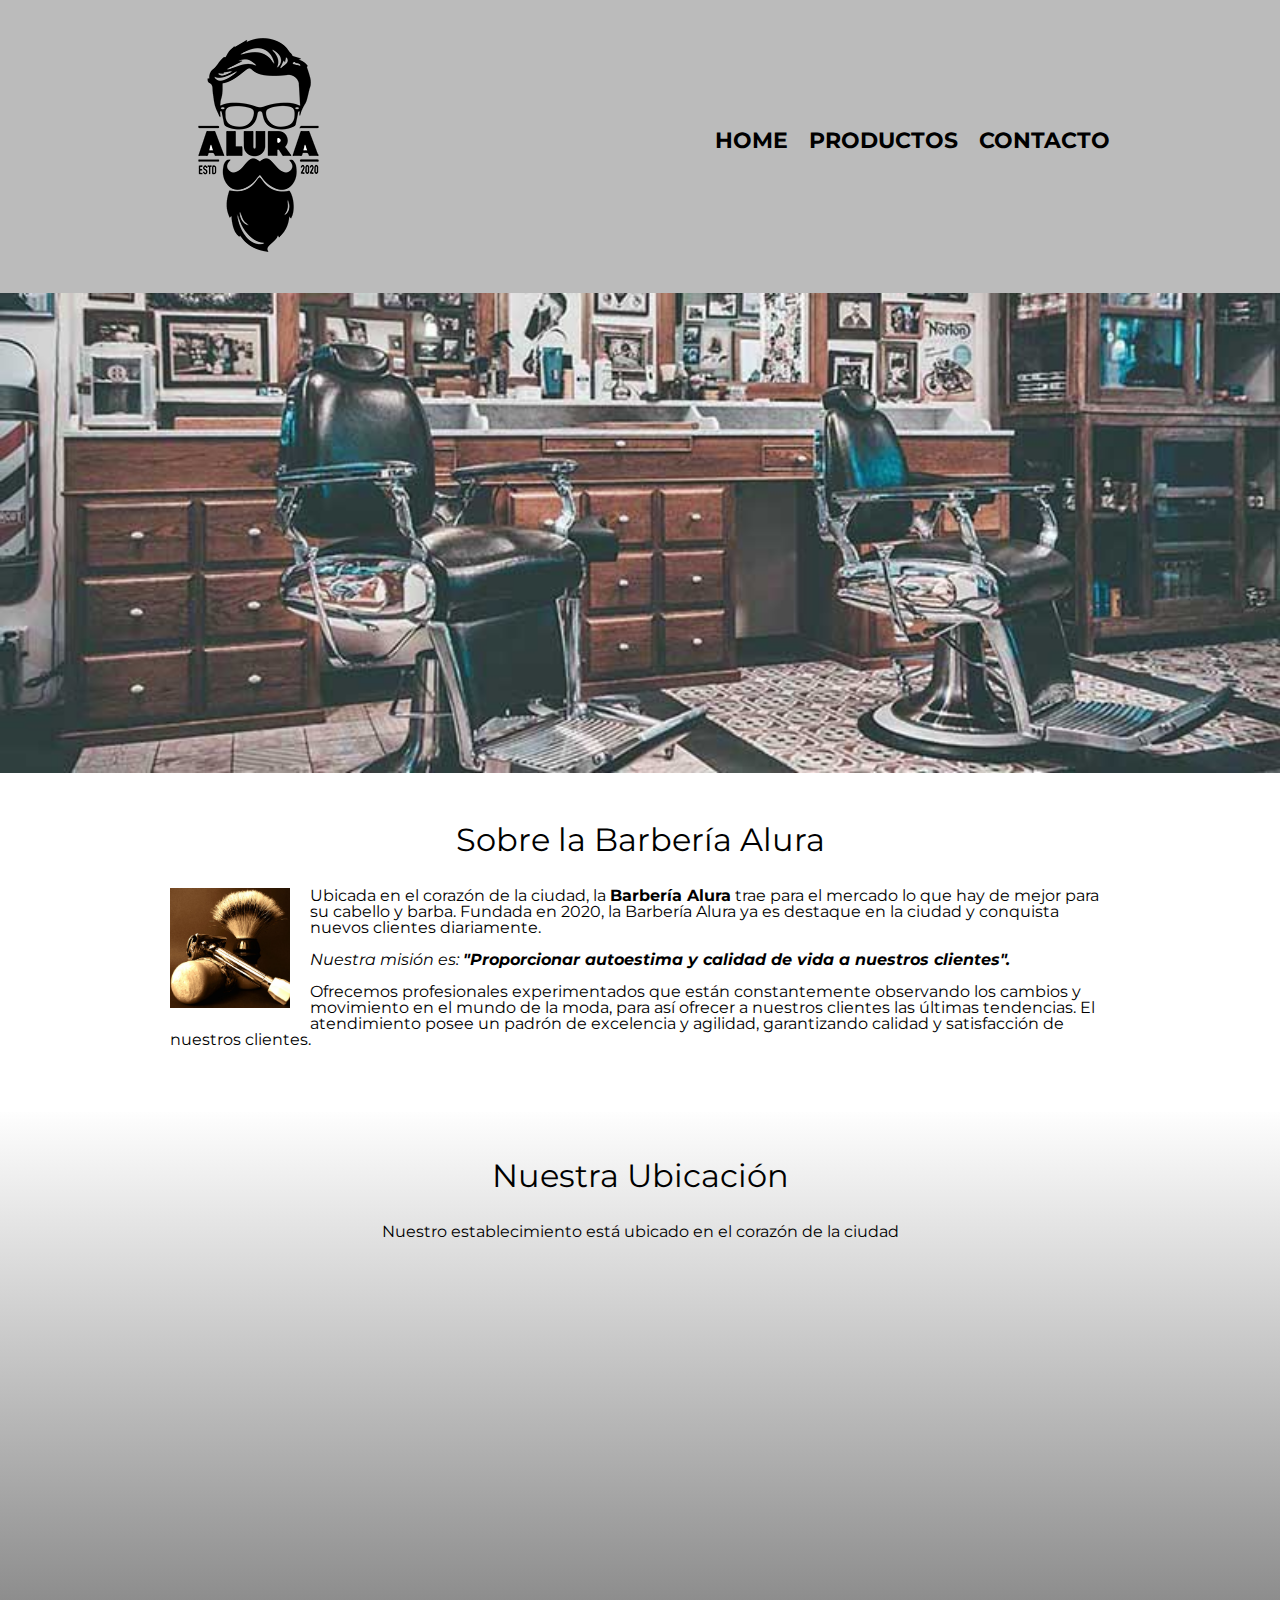
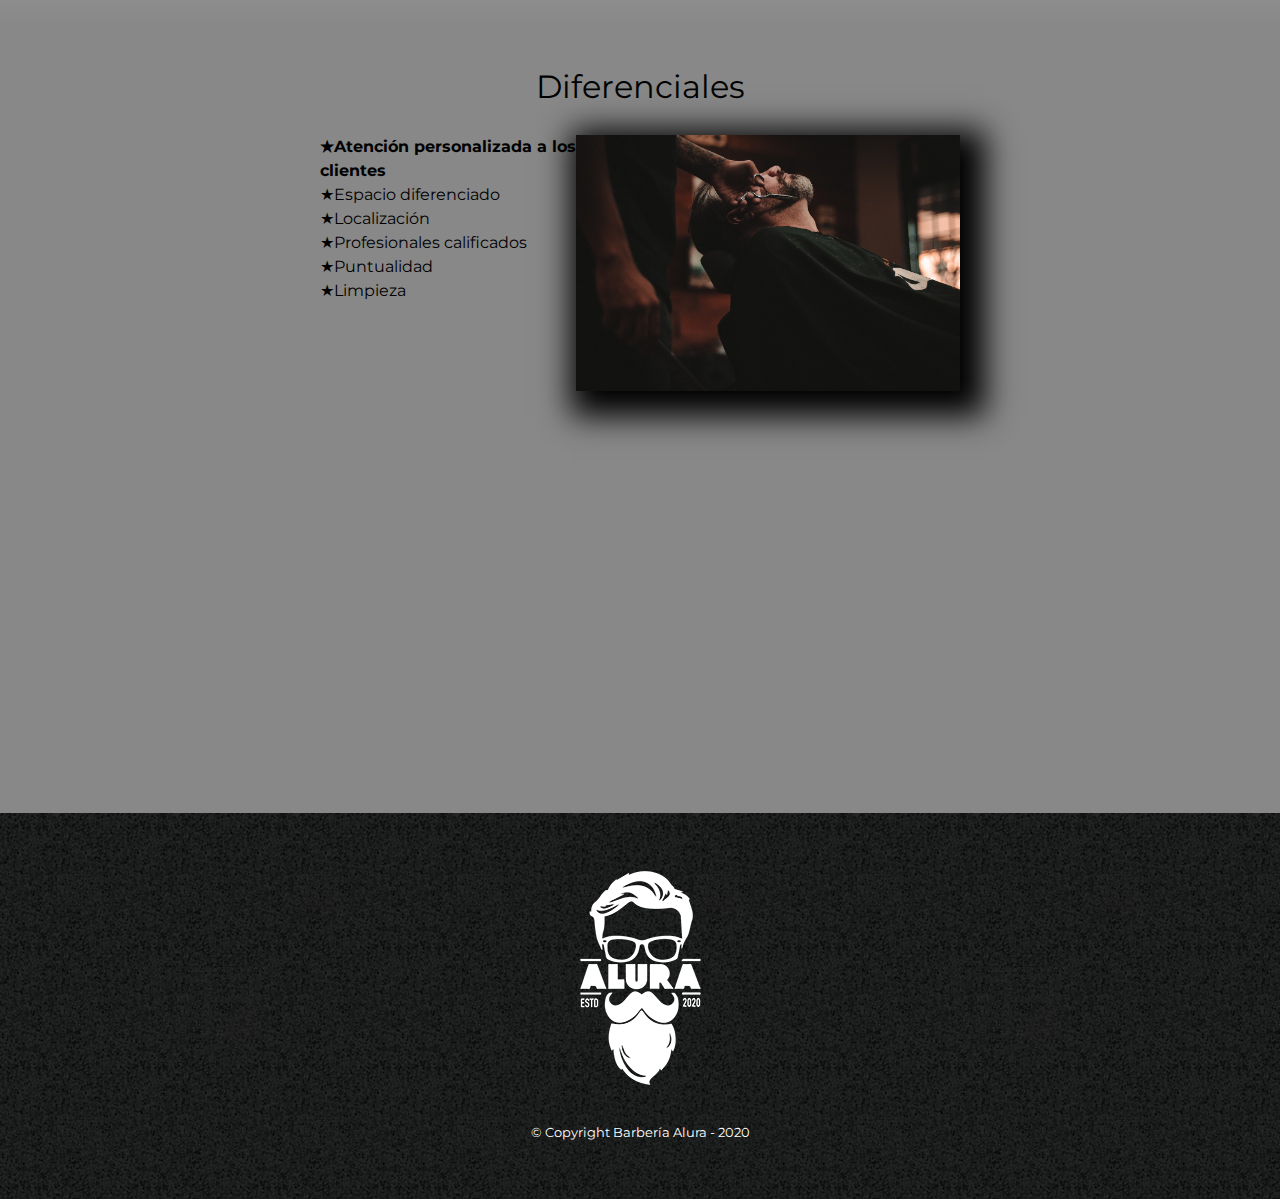
<file: index.html>
<!DOCTYPE html>
<html lang="es">
  <head>
    <meta charset="UTF-8" />
    <meta http-equiv="X-UA-Compatible" content="IE=edge" />
    <meta name="viewport" content="width=device-width, initial-scale=1.0" />
    <title>Barbería Alura</title>
    <link rel="stylesheet" href="reset.css" />
    <link rel="stylesheet" href="style.css" />
    <link rel="preconnect" href="https://fonts.googleapis.com" />
    <link rel="preconnect" href="https://fonts.gstatic.com" crossorigin />
    <link
      href="https://fonts.googleapis.com/css2?family=Montserrat:wght@300&display=swap"
      rel="stylesheet"
    />
  </head>
  <body>
    <header>
      <div class="caja">
        <h1>
          <img src="imagenes/logo.png" />
        </h1>
        <nav>
          <ul>
            <li><a href="index.html"> Home </a></li>
            <li><a href="productos.html"> Productos </a></li>
            <li><a href="contacto.html"> Contacto </a></li>
          </ul>
        </nav>
      </div>
    </header>
    <img class="banner" src="banner.jpg" />

    <main>
      <section class="principal">
        <h2 class="titulo-principal">Sobre la Barbería Alura</h2>
        <img
          src="imagenes/utensilios.jpg"
          alt="Utensilios de un barbero"
          class="utensilios"
        />
        <p>
          Ubicada en el corazón de la ciudad, la
          <strong>Barbería Alura</strong> trae para el mercado lo que hay de
          mejor para su cabello y barba. Fundada en 2020, la Barbería Alura ya
          es destaque en la ciudad y conquista nuevos clientes diariamente.
        </p>
        <p id="mission">
          <em
            >Nuestra misión es:
            <strong
              >"Proporcionar autoestima y calidad de vida a nuestros
              clientes".</strong
            ></em
          >
        </p>
        <p>
          Ofrecemos profesionales experimentados que están constantemente
          observando los cambios y movimiento en el mundo de la moda, para así
          ofrecer a nuestros clientes las últimas tendencias. El atendimiento
          posee un padrón de excelencia y agilidad, garantizando calidad y
          satisfacción de nuestros clientes.
        </p>
      </section>
      <section class="mapa">
        <h3 class="titulo-principal">Nuestra Ubicación</h3>
        <p>Nuestro establecimiento está ubicado en el corazón de la ciudad</p>
        <div class="mapa-contenido">
          <iframe
            src="https://www.google.com/maps/embed?pb=!1m18!1m12!1m3!1d3656.4124409931323!2d-46.633415514392865!3d-23.5895368990754!2m3!1f0!2f0!3f0!3m2!1i1024!2i768!4f13.1!3m3!1m2!1s0x94ce5a2b2ed7f3a1%3A0xab35da2f5ca62674!2sCaelum%20-%20Education%20and%20Innovation!5e0!3m2!1ses!2smx!4v1674173739835!5m2!1ses!2smx"
            width="100%"
            height="300"
            style="border: 0"
            allowfullscreen=""
            loading="lazy"
            referrerpolicy="no-referrer-when-downgrade"
          ></iframe>
        </div>
      </section>
      <section class="diferenciales">
        <h3 class="titulo-principal">Diferenciales</h3>
        <div class="contenido-diferenciales">
          <ul class="lista-diferenciales">
            <li class="items">Atención personalizada a los clientes</li>
            <li class="items">Espacio diferenciado</li>
            <li class="items">Localización</li>
            <li class="items">Profesionales calificados</li>
            <li class="items">Puntualidad</li>
            <li class="items">Limpieza</li>
          </ul>
          <img src="diferenciales.jpg" class="imagen-diferenciales" />
          <div class="video">
            <iframe
              width="100%"
              height="315"
              src="https://www.youtube.com/embed/wcVVXUV0YUY"
              title="YouTube video player"
              frameborder="0"
              allow="accelerometer; autoplay; clipboard-write; encrypted-media; gyroscope; picture-in-picture; web-share"
              allowfullscreen
            ></iframe>
          </div>
        </div>
      </section>
    </main>
    <footer>
      <img src="imagenes/logo-blanco.png" />
      <p class="copyright">&copy Copyright Barbería Alura - 2020</p>
    </footer>
  </body>
</html>
</file>
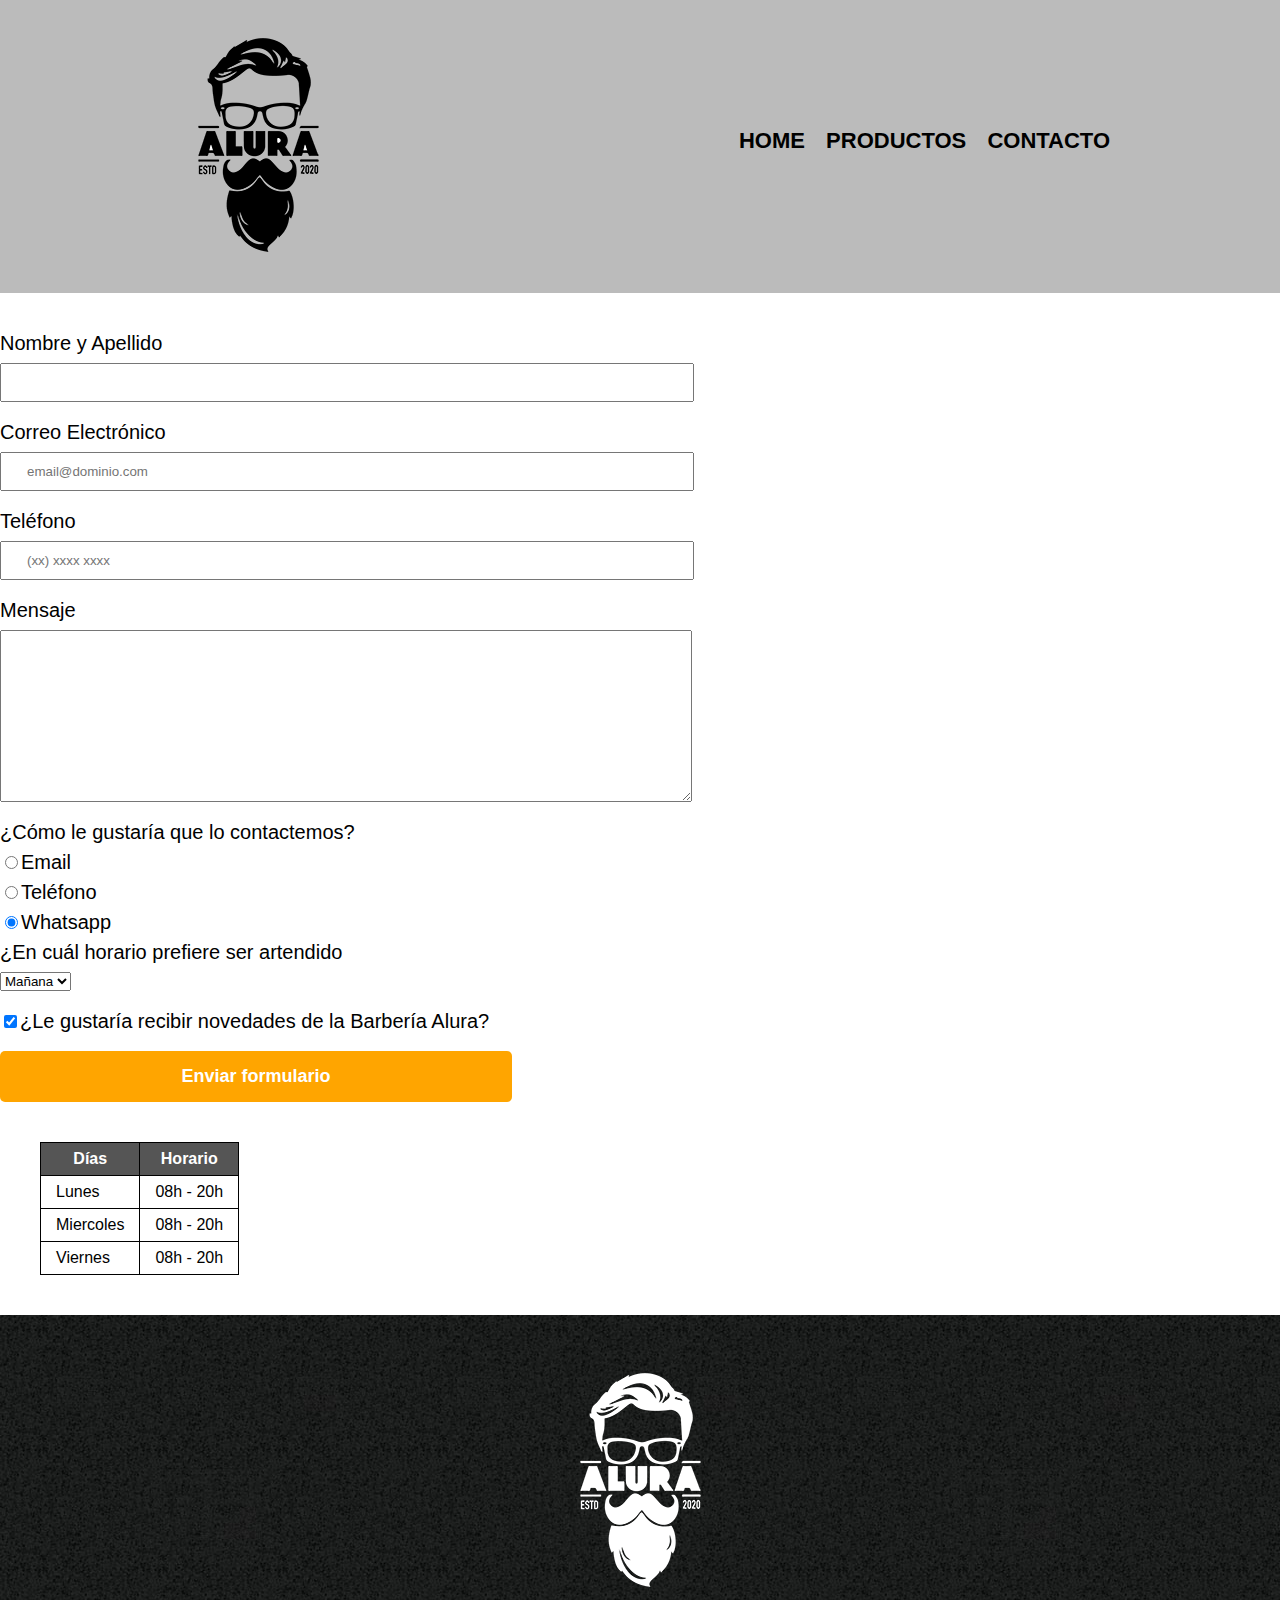
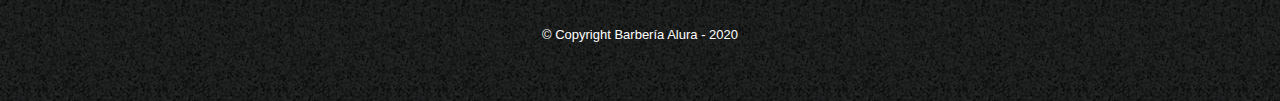
<file: contacto.html>
<!DOCTYPE html>
<html lang="en">
  <head>
    <meta charset="UTF-8" />
    <meta http-equiv="X-UA-Compatible" content="IE=edge" />
    <meta name="viewport" content="width=device-width, initial-scale=1.0" />
    <title>Contacto</title>
    <link rel="stylesheet" href="reset.css" />
    <link rel="stylesheet" href="style.css" />
  </head>
  <body>
    <header>
      <div class="caja">
        <h1>
          <img src="imagenes/logo.png" alt="Logo de la Barberia Alura" />
        </h1>
        <nav>
          <ul>
            <li><a href="index.html"> Home </a></li>
            <li><a href="productos.html"> Productos </a></li>
            <li><a href="contacto.html"> Contacto </a></li>
          </ul>
        </nav>
      </div>
    </header>
    <main>
      <form>
        <label for="nombreapellido">Nombre y Apellido</label>
        <input type="text" id="nombreapellido" class="input-padron" required />

        <label for="correoelectronico">Correo Electrónico</label>
        <input
          type="email"
          id="correoelectronico"
          class="input-padron"
          required
          placeholder="email@dominio.com"
        />

        <label for="telefono">Teléfono</label>
        <input
          type="tel"
          id="telefono"
          class="input-padron"
          required
          placeholder="(xx) xxxx xxxx"
        />

        <label for="mensaje">Mensaje</label>
        <textarea
          id="mensaje"
          cols="70"
          rows="10"
          class="input-padron"
          required
        ></textarea>

        <fieldset>
          <legend>¿Cómo le gustaría que lo contactemos?</legend>

          <label for="radio-email"
            ><input
              type="radio"
              name="contacto"
              value="email"
              id="radio-email"
            />Email</label
          >

          <label for="radio-telefono"
            ><input
              type="radio"
              name="contacto"
              value="telefono"
              id="radio-telefono"
            />Teléfono</label
          >

          <label for="radio-whatsapp"
            ><input
              type="radio"
              name="contacto"
              value="whatsapp"
              id="radio-whatsapp"
              checked
            />Whatsapp</label
          >
        </fieldset>

        <fieldset>
          <legend>¿En cuál horario prefiere ser artendido</legend>
          <select>
            <option>Mañana</option>
            <option>Tarde</option>
            <option>Noche</option>
          </select>
        </fieldset>

        <label class="checkbox"
          ><input type="checkbox" checked />¿Le gustaría recibir novedades de la
          Barbería Alura?</label
        >

        <input type="submit" value="Enviar formulario" class="enviar" />
      </form>

      <table>
        <thead>
          <tr>
            <th>Días</th>
            <th>Horario</th>
          </tr>
        </thead>
        <tbody>
          <tr>
            <td>Lunes</td>
            <td>08h - 20h</td>
          </tr>
          <tr>
            <td>Miercoles</td>
            <td>08h - 20h</td>
          </tr>
          <tr>
            <td>Viernes</td>
            <td>08h - 20h</td>
          </tr>
        </tbody>
      </table>
    </main>
    <footer>
      <img src="imagenes/logo-blanco.png" alt="Logo de la Barberia Alura" />
      <p class="copyright">&copy Copyright Barbería Alura - 2020</p>
    </footer>
  </body>
</html>
</file>
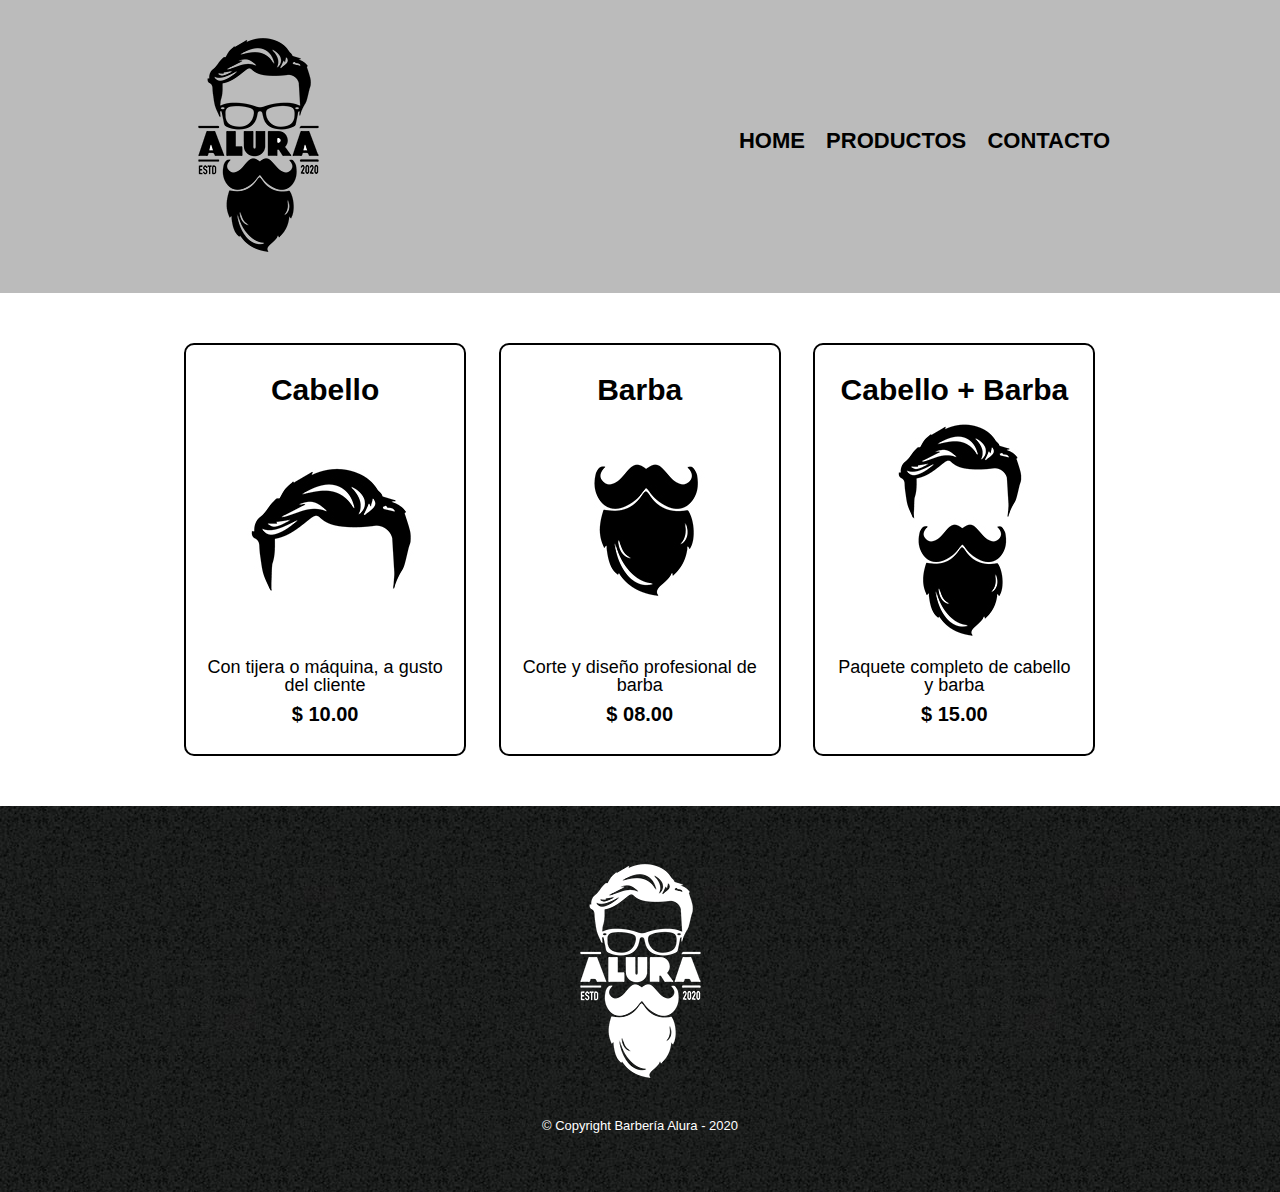
<file: productos.html>
<!DOCTYPE html>
<html lang="es">
  <head>
    <meta charset="UTF-8" />
    <meta http-equiv="X-UA-Compatible" content="IE=edge" />
    <meta name="viewport" content="width=device-width, initial-scale=1.0" />
    <title>Productos - Barbería Alura</title>
    <link rel="stylesheet" href="reset.css" />
    <link rel="stylesheet" href="style.css" />
  </head>
  <body>
    <header>
      <div class="caja">
        <h1>
          <img src="imagenes/logo.png" />
        </h1>
        <nav>
          <ul>
            <li><a href="index.html"> Home </a></li>
            <li><a href="productos.html"> Productos </a></li>
            <li><a href="contacto.html"> Contacto </a></li>
          </ul>
        </nav>
      </div>
    </header>

    <main>
      <ul class="productos">
        <li>
          <h2>Cabello</h2>
          <img src="imagenes/cabello.jpg" />
          <p class="producto-descripcion">
            Con tijera o máquina, a gusto del cliente
          </p>
          <p class="producto-precio">$ 10.00</p>
        </li>
        <li>
          <h2>Barba</h2>
          <img src="imagenes/barba.jpg" />
          <p class="producto-descripcion">
            Corte y diseño profesional de barba
          </p>
          <p class="producto-precio">$ 08.00</p>
        </li>
        <li>
          <h2>Cabello + Barba</h2>
          <img src="imagenes/cabello+barba.jpg" />
          <p class="producto-descripcion">
            Paquete completo de cabello y barba
          </p>
          <p class="producto-precio">$ 15.00</p>
        </li>
      </ul>
    </main>
    <footer>
      <img src="imagenes/logo-blanco.png" />
      <p class="copyright">&copy Copyright Barbería Alura - 2020</p>
    </footer>
  </body>
</html>
</file>
<file: style.css>
body {
  font-family: "Montserrat", sans-serif;
}

header {
  background-color: #bbbbbb;
  padding: 20px 0;
}

.caja {
  width: 940px;
  position: relative;
  margin: 0 auto;
}

nav {
  position: absolute;
  top: 110px;
  right: 0px;
}

nav li {
  display: inline;
  margin: 0 0 0 15px;
}

nav a {
  text-transform: uppercase;
  color: #000000;
  font-weight: bold;
  font-size: 22px;
  text-decoration: none;
}

nav a:hover {
  color: #c78c19;
  text-decoration: underline;
}

.productos {
  width: 940px;
  margin: 0 auto;
  padding: 50px;
}

.productos li {
  display: inline-block;
  text-align: center;
  width: 30%;
  vertical-align: top;
  margin: 0 1.5%;
  padding: 30px 20px;
  box-sizing: border-box;
  border: 2px solid #000000;
  border-radius: 10px;
}

.productos li:hover {
  border-color: #c78c19;
}

.productos li:active {
  border-color: #088c19;
}

.productos h2 {
  font-size: 30px;
  font-weight: bold;
}

.productos li:hover h2 {
  font-size: 33px;
}

.producto-descripcion {
  font-size: 18px;
}
.producto-precio {
  font-size: 20px;
  font-weight: bold;
  margin-top: 10px;
}

footer {
  text-align: center;
  background: url(imagenes/bg.jpg);
  padding: 40px;
}

.copyright {
  color: #ffffff;
  font-size: 13px;
  margin: 20px;
}

/* Página de contacto */

form {
  margin: 40px 0;
}

form label,
form legend {
  display: block;
  font-size: 20px;
  margin: 0 0 10px;
}

.input-padron {
  display: block;
  margin: 0 0 20px;
  padding: 10px 25px;
  width: 50%;
}

.checkbox {
  margin: 20px 0;
}

.enviar {
  width: 40%;
  padding: 15px 0;
  font-size: 18px;
  font-weight: bold;
  color: white;
  background: orange;
  border: none;
  border-radius: 5px;
  transition: 1s all;
  cursor: pointer;
}
.enviar:hover {
  background: darkorange;
  transform: scale(1.2);
}

table {
  margin: 40px 40px;
}
thead {
  background: #555555;
  color: white;
  font-weight: bold;
}

td,
th {
  border: 1px solid #000000;
  padding: 8px 15px;
}

/* CSS para nuestra home */

.banner {
  width: 100%;
}

.principal {
  padding: 3em;
  background: #ffffff;
  width: 940px;
  margin: 0 auto;
}

.titulo-principal {
  text-align: center;
  font-size: 2em;
  margin: 0 0 1em;
  clear: left;
}

.principal p {
  margin: 0 0 1em;
}

.principal strong {
  font-weight: bold;
}

.principal em {
  font-style: italic;
}

.utensilios {
  width: 120px;
  float: left;
  margin: 0 20px 20px 0;
}

.mapa {
  padding: 3em 0;
  background: linear-gradient(#fefefe, #888888);
}

.mapa p {
  margin: 0 0 2em;
  text-align: center;
}
.mapa-contenido {
  width: 940px;
  margin: 0 auto;
}

.diferenciales {
  padding: 3em;
  background: #888888;
  height: 100%;
}

.contenido-diferenciales {
  width: 640px;
  margin: 0 auto;
}

.lista-diferenciales {
  width: 40%;
  display: inline-block;
}

.items {
  line-height: 1.5;
}

.items::before {
  content: "★";
}
.items:first-child {
  font-weight: bold;
}

.imagen-diferenciales {
  width: 60%;
  float: right;
  transition: 400ms;
  box-shadow: 10px 10px 30px 15px #000;
}

.imagen-diferenciales:hover {
  opacity: 0.3;
}

.video {
  width: 560px;
  margin: 8em auto 1em auto;
}

@media screen and (max-width: 480px) {
  h1 {
    text-align: center;
  }
  nav {
    position: static;
  }
  .caja,
  .principal,
  .mapa-contenido,
  .contenido-diferenciales,
  .video {
    width: auto;
  }
  .lista-diferenciales,
  .imagen-diferenciales {
    width: 100%;
  }
}
</file>
